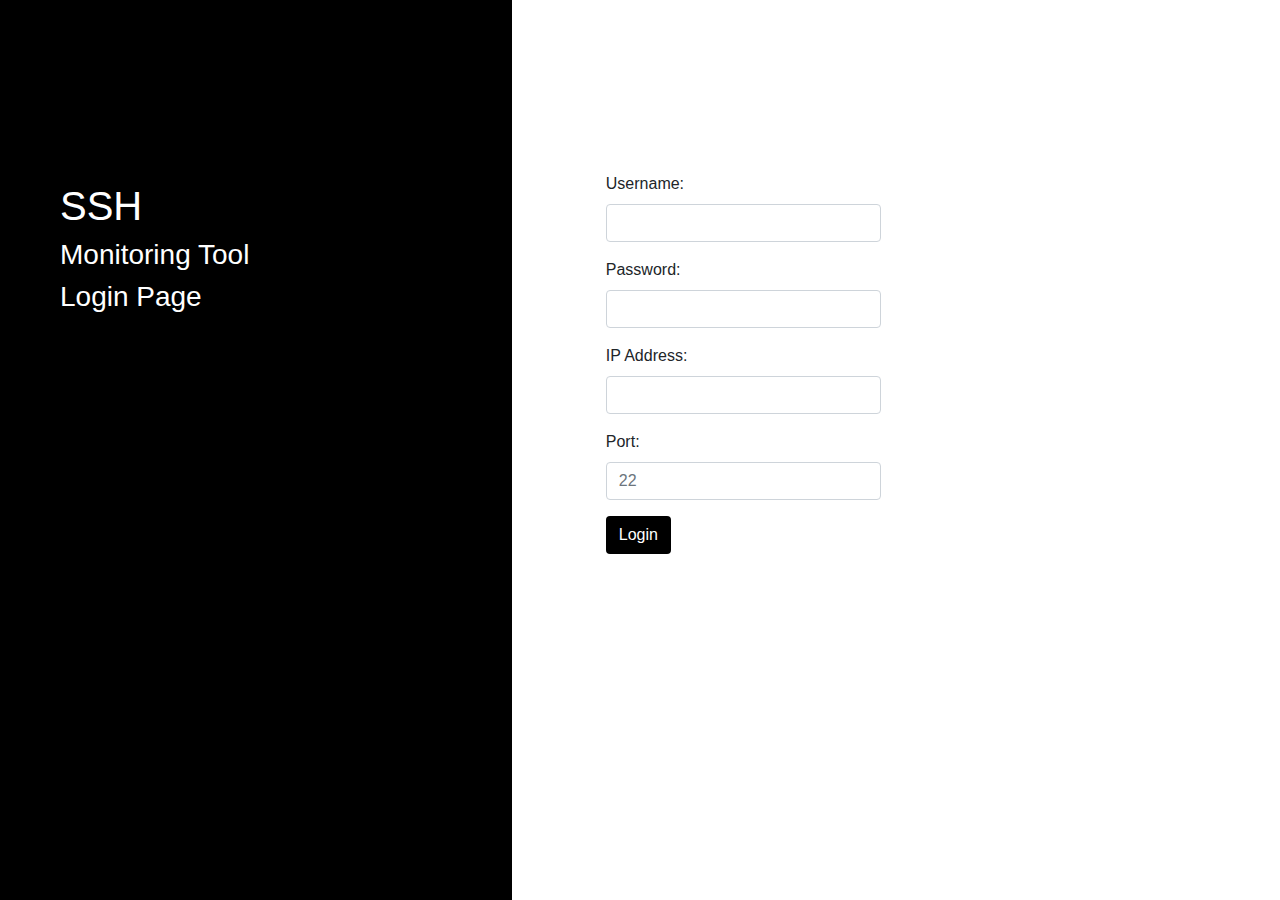
<file: index.html>
<!DOCTYPE html>
<html lang="en">
    <head>
        <meta charset="UTF-8">
        <title>Project 1</title>
        <link rel="stylesheet" href="./css/style.css" type="text/css">
        <link href="//maxcdn.bootstrapcdn.com/bootstrap/4.0.0/css/bootstrap.min.css" rel="stylesheet" id="bootstrap-css">
        <script src="//maxcdn.bootstrapcdn.com/bootstrap/4.0.0/js/bootstrap.min.js"></script>
        <script src="//code.jquery.com/jquery-1.11.1.min.js"></script>
    </head>
    <body>
        <div class="sidenav">
            <div class="login-main-text">
                <h1>SSH<br></h1>
                <h3>Monitoring Tool<br></h3>
                <h3>Login Page</h3>
            </div>
        </div>
            <div class="main">
                <div class="col-md-6 col-sm-12">
                    <div class="login-form">
                        <form action="/login" method="post">
                            <div class="form-group">
                                <label>Username: </label>
                                <input type="text" name="username" class="form-control">
                            </div>
                            <div class="form-group">
                                <label>Password: </label>
                                <input type="password" name="password" class="form-control">
                            </div>
                            <div class="form-group">
                                <label>IP Address: </label>
                                <input type="text" name="ip" class="form-control">
                            </div>
                            <div class="form-group">
                                <label>Port: </label>
                                <input type="text" name="port" class="form-control" placeholder="22">
                            </div>
                            <button type="submit" class="btn btn-black">Login</button>
                        </form>
                    </div>
                </div>
        </div>
    </body>
</html>
</file>
<file: css/style.css>
body {
    font-family: "Lato", sans-serif;
}

.main-head{
    height: 150px;
    background: #FFF;
}

.sidenav {
    height: 100%;
    background-color: #000;
    overflow-x: hidden;
    padding-top: 20px;
}

.main {
    padding: 0px 10px;
}

@media screen and (max-height: 450px) {
    .sidenav {padding-top: 15px;}
}

@media screen and (max-width: 450px) {
    .login-form{
        margin-top: 10%;
    }

    .register-form{
        margin-top: 10%;
    }
}

@media screen and (min-width: 768px){
    .main{
        margin-left: 40%; 
    }

    .sidenav{
        width: 40%;
        position: fixed;
        z-index: 1;
        top: 0;
        left: 0;
    }

    .login-form{
        margin-top: 50%;
        margin-left: 20%;
    }
}

.login-main-text{
    margin-top: 20%;
    padding: 60px;
    color: #fff;
}

.login-main-text h2{
    font-weight: 300;
}

.btn-black{
    background-color: #000 !important;
    color: #fff;
}
</file>
